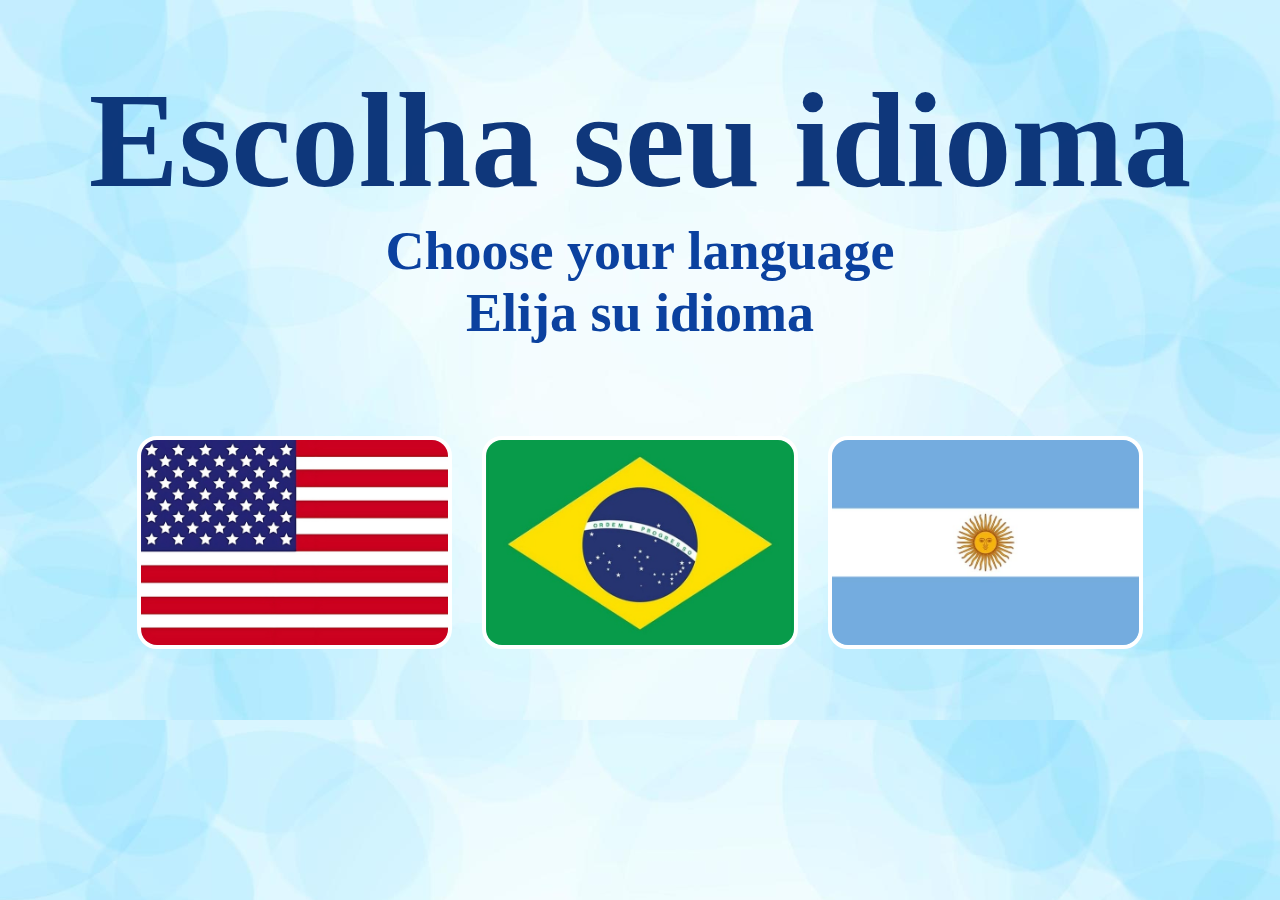
<file: index.html>
<!DOCTYPE html>
<html lang="pt-br">
<head>
    <meta charset="UTF-8">
    <meta name="viewport" content="width=device-width, initial-scale=1.0">
    <title>choose your language</title>
    <link rel="stylesheet" href="index.css">
</head>
<body>
  <header>
    <h1>Escolha seu idioma</h1>
    <h2 class="other-lang">
      Choose your language<br>Elija su idioma
    </h2>
  </header>
  <main>
    <div class="idiomas-container">
      <div class="idioma">
        <a href="pages/Inglês/home.html">
        <img src="images/eua.bandeira.jpg" alt="Bandeira EUA" class="bandeira">
          </a>
      </div>
      <div class="idioma">
        <a href="pages/Português/inicio.html">
        <img src="images/bra.bandeira.jpg" alt="Bandeira BRA" class="bandeira">
        </a>
      </div>
      <div class="idioma">
        <a href="pages/Espanhol/inicio-esp.html">
        <img src="images/argentina.bandeira.jpg" alt="Bandeira ARG" class="bandeira">
          </a>
      </div>
    </div>
  </main>
  
</body>
</html>
</file>
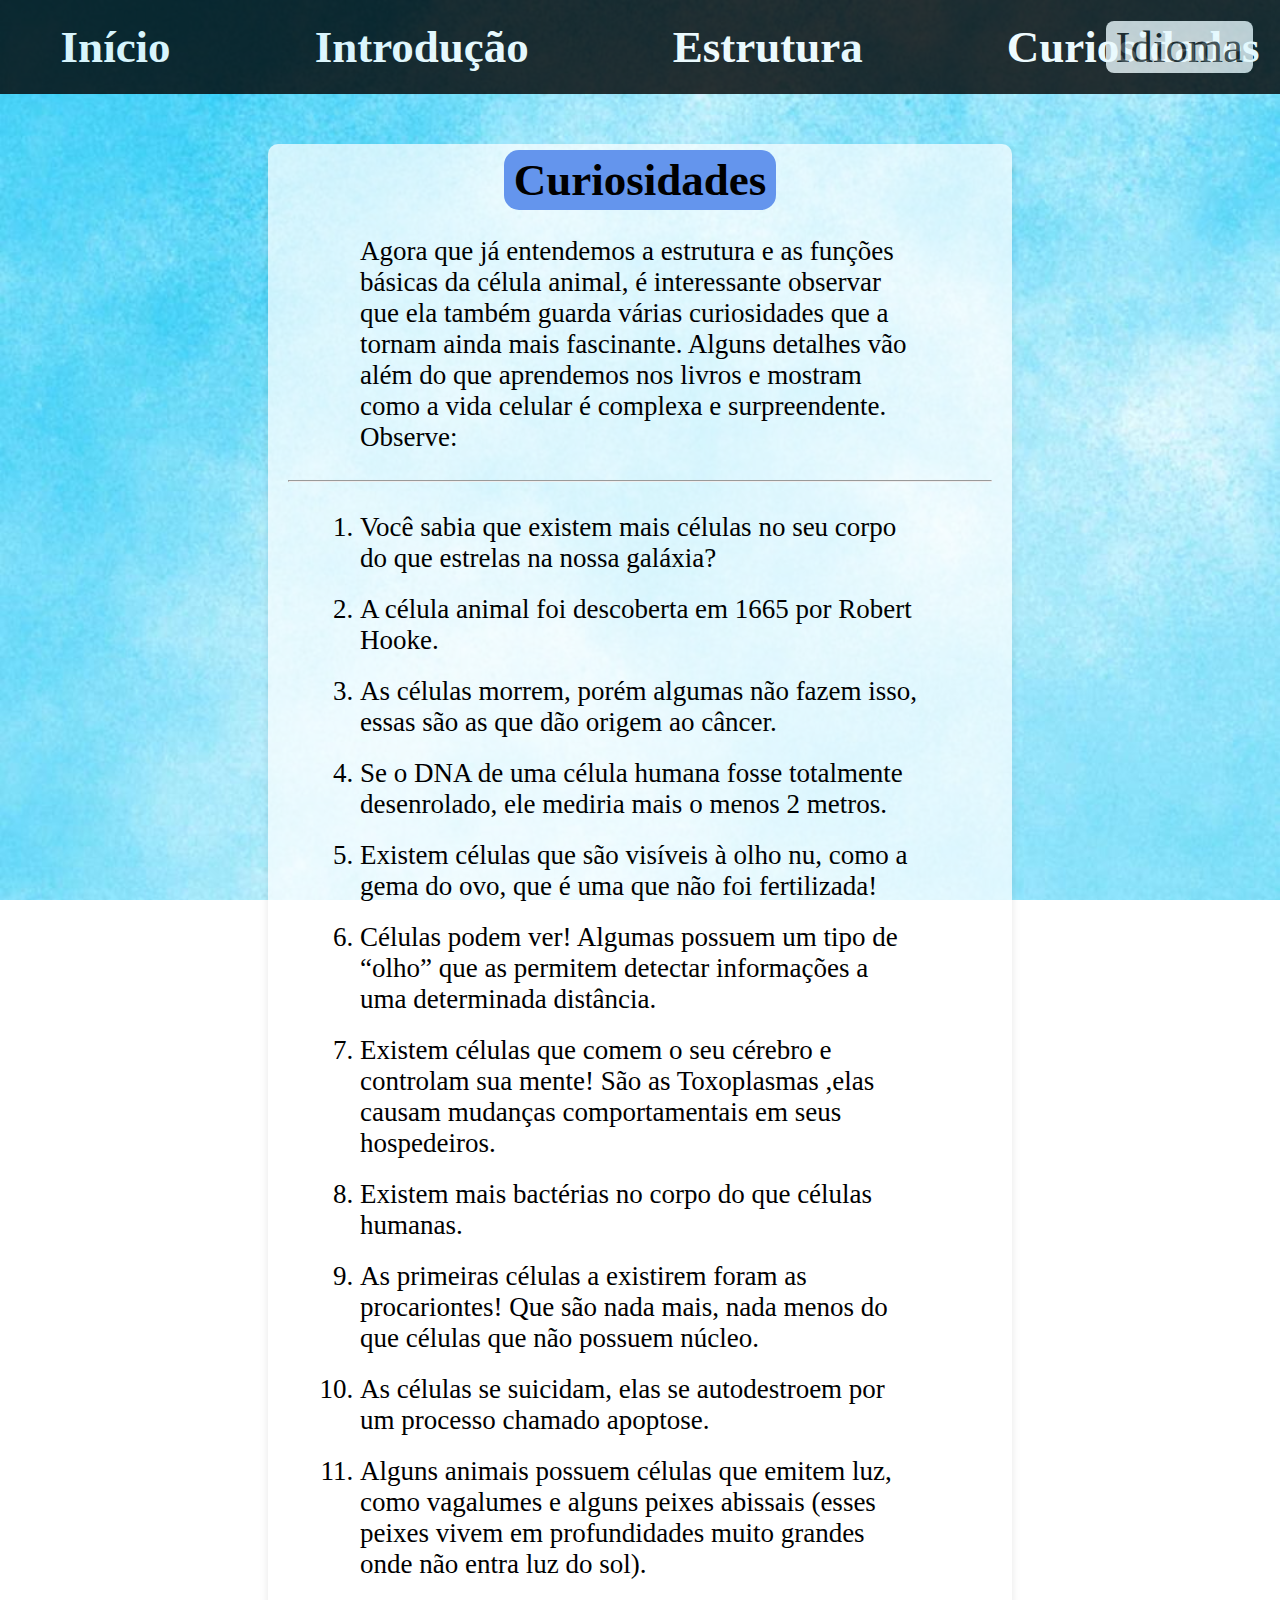
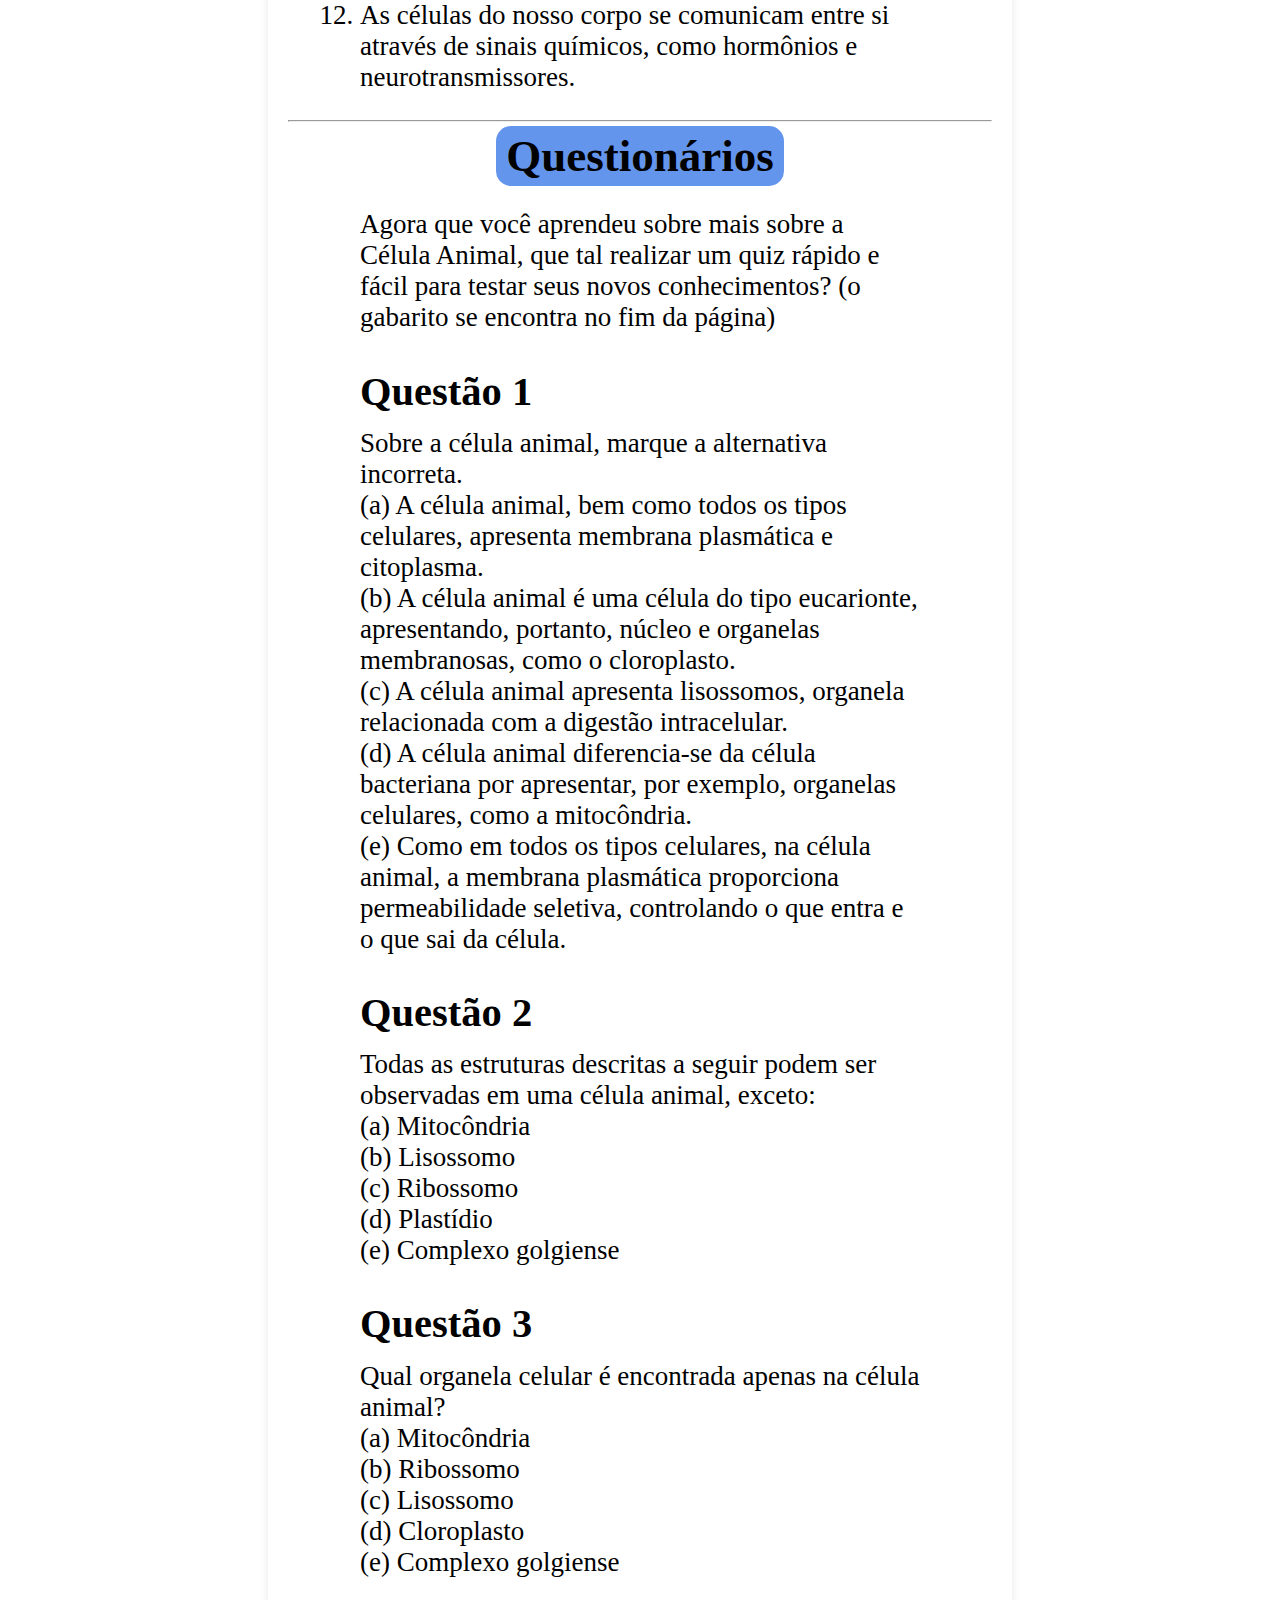
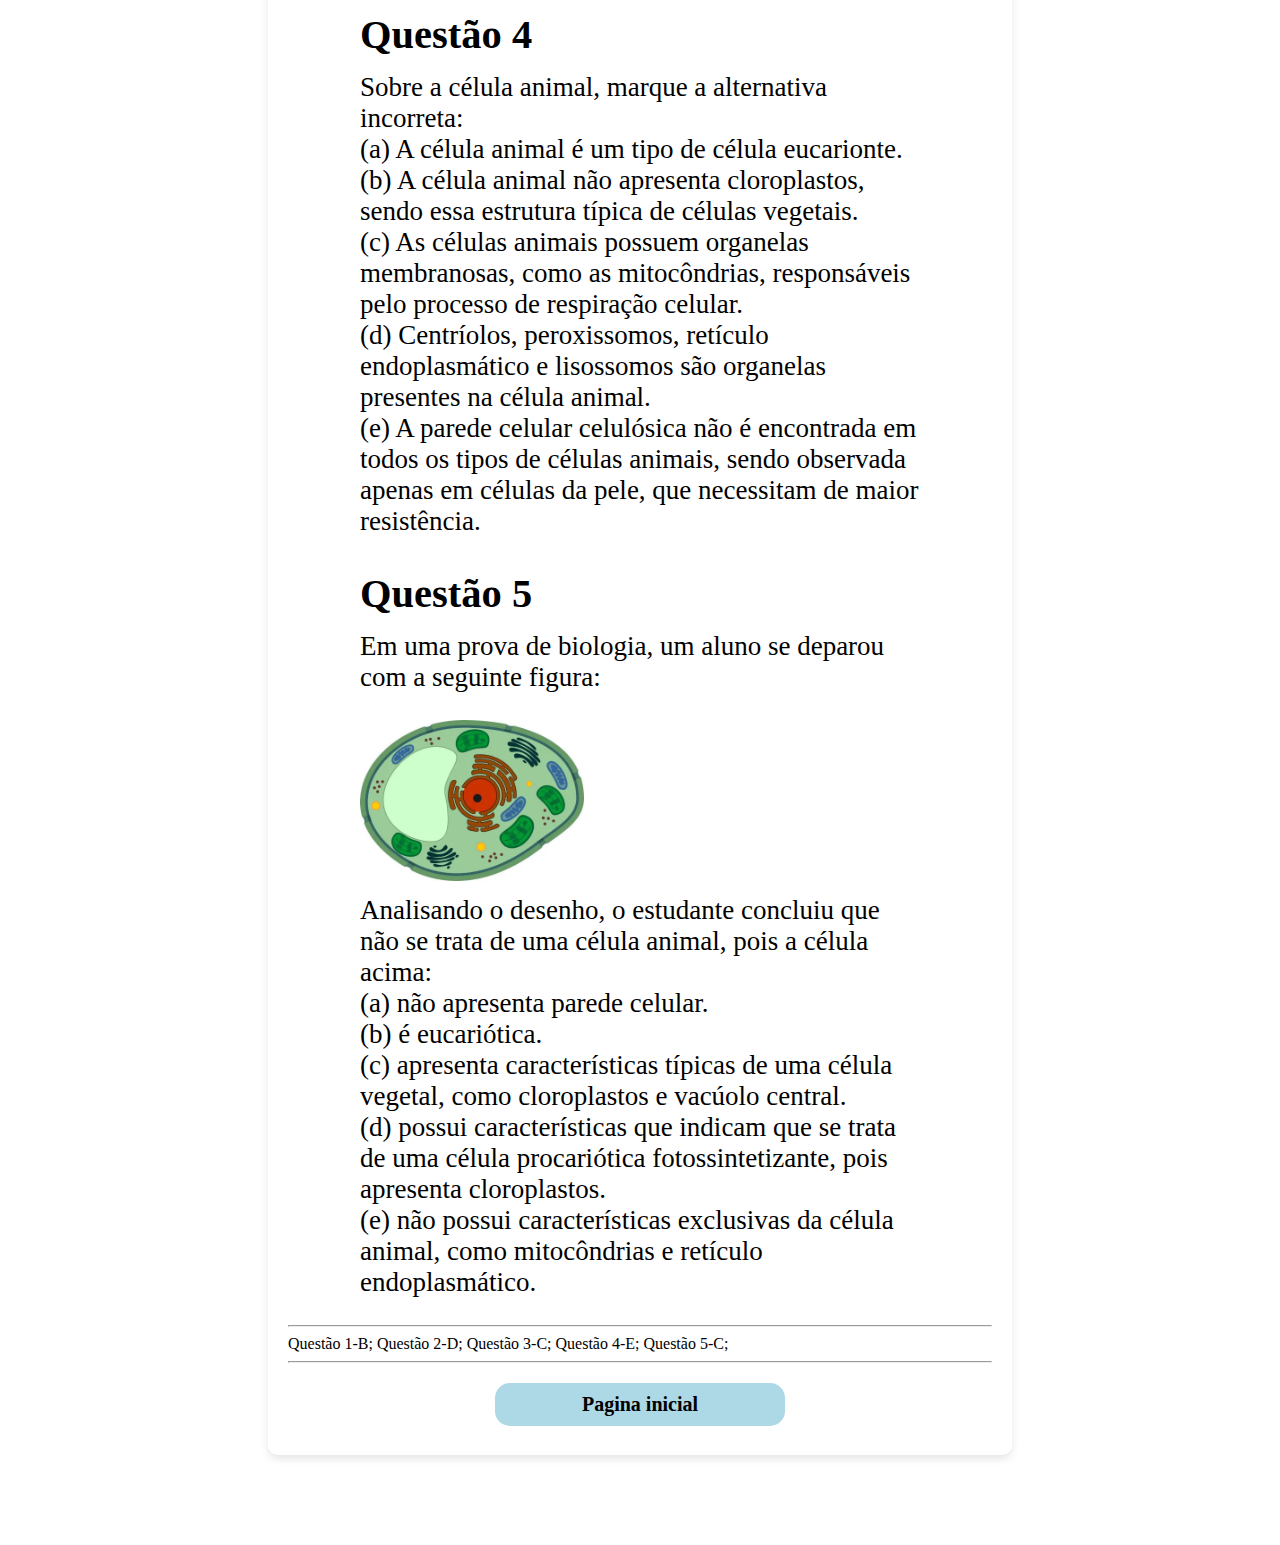
<file: pages/Português/curiosidades.html>
<!DOCTYPE html>
<html lang="pt-br">
<head>
    <meta charset="UTF-8">
    <meta name="viewport" content="width=device-width, initial-scale=1.0">
    <title>Curiosidades</title>
    <link rel="stylesheet" href="../../styles/curiosidades.css">
</head>
<body>
    <nav class="navbar">
        <ul class="link-list">
            <li><a href="../Português/inicio.html" class="link">Início</a></li>
            <li><a href="../Português/introducao.html" class="link">Introdução</a></li>
            <li><a href="../Português/estrutura.html" class="link">Estrutura</a></li>
            <li><a href="../Português/curiosidades.html" class="link">Curiosidades</a></li>
            <li><a href="../../index.html" class="btn-voltar">Idioma</a></li>
        </ul>
    </nav>

    <div class="container">
        <div class="position">
            <h1>Curiosidades</h1>
        </div>
        <p class="font">
        Agora que já entendemos a estrutura e as funções básicas da célula animal, é interessante observar que ela também guarda várias curiosidades 
        que a tornam ainda mais fascinante. Alguns detalhes vão além do que aprendemos nos livros e mostram como a vida celular é complexa e 
        surpreendente. Observe: 
        </p>     
        <hr>
        <ol class="font">
            <li class="li-distance">Você sabia que existem mais células no seu corpo do que estrelas na nossa galáxia?</li>
            <li class="li-distance">A célula animal foi descoberta em 1665 por Robert Hooke. </li>
            <li class="li-distance">As células morrem, porém algumas não fazem isso, essas são as que dão origem ao câncer. </li>
            <li class="li-distance">Se o DNA de uma célula humana fosse totalmente desenrolado, ele mediria mais o menos 2 metros.  </li>
            <li class="li-distance">Existem células que são visíveis à olho nu, como a gema do ovo, que é uma que não foi fertilizada! </li>
            <li class="li-distance">Células podem ver! Algumas possuem um tipo de “olho” que as permitem detectar informações a uma determinada distância. </li>
            <li class="li-distance">Existem células que comem o seu cérebro e controlam sua mente! São as Toxoplasmas ,elas causam mudanças comportamentais em seus hospedeiros. </li>
            <li class="li-distance">Existem mais bactérias no corpo do que células humanas. </li>
            <li class="li-distance">As primeiras células a existirem foram as procariontes! Que são nada mais, nada menos do que células que não possuem núcleo.  </li>
            <li class="li-distance">As células se suicidam, elas se autodestroem por um processo chamado apoptose. </li>
            <li class="li-distance">Alguns animais possuem células que emitem luz, como vagalumes e alguns peixes abissais (esses peixes vivem em profundidades muito grandes onde não entra luz do sol). </li>
            <li class="li-distance">As células do nosso corpo se comunicam entre si através de sinais químicos, como hormônios e neurotransmissores. </li>
       </ol>
       <hr>
        <section class="quiz-font">
            <div class="position">
                <h1>Questionários</h1>
            </div>
            <p class="quest">
                Agora que você aprendeu sobre mais sobre a Célula Animal, que tal realizar um quiz rápido e fácil para testar seus novos conhecimentos? (o gabarito se encontra no fim da página)
            </p>
            <br>
            <h2>Questão 1 </h2>
            <p class="quiz"> Sobre a célula animal, marque a alternativa incorreta. <br>
                (a) A célula animal, bem como todos os tipos celulares, apresenta membrana plasmática e citoplasma. <br>
                (b) A célula animal é uma célula do tipo eucarionte, apresentando, portanto, núcleo e organelas membranosas, como o cloroplasto. <br>
                (c) A célula animal apresenta lisossomos, organela relacionada com a digestão intracelular. <br>
                (d) A célula animal diferencia-se da célula bacteriana por apresentar, por exemplo, organelas celulares, como a mitocôndria. <br>
                (e) Como em todos os tipos celulares, na célula animal, a membrana plasmática proporciona permeabilidade seletiva, controlando o que entra e o que sai da célula. <br>
            </p>

            <h2>Questão 2</h2>
            <p class="quiz">
                Todas as estruturas descritas a seguir podem ser observadas em uma célula animal, exceto: <br>
                (a) Mitocôndria <br>
                (b) Lisossomo <br>
                (c) Ribossomo <br>
                (d) Plastídio <br>
                (e) Complexo golgiense 
            </p>
            
            <h2>Questão 3</h2>
            <p class="quiz">
                Qual organela celular é encontrada apenas na célula animal? <br>
                (a) Mitocôndria <br>
                (b) Ribossomo <br>
                (c) Lisossomo <br>
                (d) Cloroplasto <br>
                (e) Complexo golgiense
            </p>

            <h2>Questão 4</h2>
            <p class="quiz">
                Sobre a célula animal, marque a alternativa incorreta: <br>
                (a) A célula animal é um tipo de célula eucarionte. <br>
                (b) A célula animal não apresenta cloroplastos, sendo essa estrutura típica de células vegetais. <br>
                (c) As células animais possuem organelas membranosas, como as mitocôndrias, responsáveis pelo processo de respiração celular. <br>
                (d) Centríolos, peroxissomos, retículo endoplasmático e lisossomos são organelas presentes na célula animal. <br>
                (e) A parede celular celulósica não é encontrada em todos os tipos de células animais, sendo observada apenas em células da pele, que necessitam de maior resistência.
            </p>

            <h2>Questão 5</h2>
            <p class="quiz"> Em uma prova de biologia, um aluno se deparou com a seguinte figura: </p>
            <p><img src="../../images/1-celula.webp" alt="Célula Vegetal" width="40%"></p>
            <p class="quiz">
                Analisando o desenho, o estudante concluiu que não se trata de uma célula animal, pois a célula acima: <br>
                (a) não apresenta parede celular. <br>
                (b) é eucariótica. <br>
                (c) apresenta características típicas de uma célula vegetal, como cloroplastos e vacúolo central. <br>
                (d) possui características que indicam que se trata de uma célula procariótica fotossintetizante, pois apresenta cloroplastos. <br>
                (e) não possui características exclusivas da célula animal, como mitocôndrias e retículo endoplasmático.
        </section>
        <hr>
        <section>
                Questão 1-B;
                Questão 2-D;
                Questão 3-C;
                Questão 4-E;
                Questão 5-C;
        </section>
        <hr>
        <h3><a class = "menu" href="../Português/inicio.html">Pagina inicial</a> </h3>
    </div> 
</body>
</html>
</file>
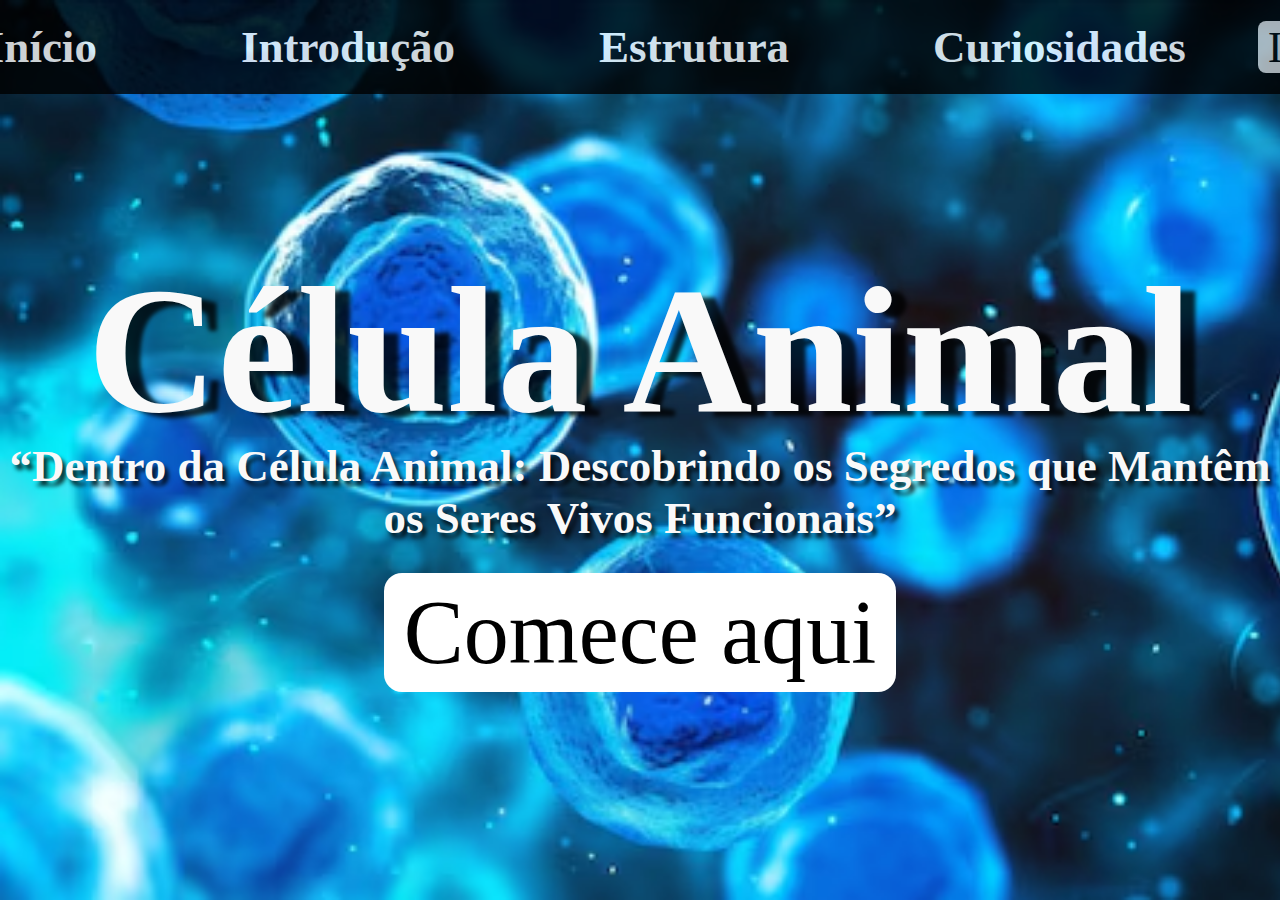
<file: pages/Português/inicio.html>
<!DOCTYPE html>
<html lang="pt-br">
<head>
    <meta charset="UTF-8">
    <meta name="viewport" content="width=device-width, initial-scale=1.0">
    <title>Início</title>
    <link rel="stylesheet" href="../../styles/inicio.css">
</head>
<body>
        <nav class="navbar">
            <ul class="link-list">
                <li><a href="../Português/inicio.html" class="link">Início</a></li>
                <li><a href="../Português/introducao.html" class="link">Introdução</a></li>
                <li><a href="../Português/estrutura.html" class="link">Estrutura</a></li>
                <li><a href="../Português/curiosidades.html" class="link">Curiosidades</a></li>
                <li><a href="../../index.html" class="btn-voltar">Idioma</a></li>
            </ul>
        </nav>
    <main>
        <header class="btn-comece">
            <h1>Célula Animal</h1>
            <h2>“Dentro da Célula Animal: Descobrindo os Segredos que Mantêm os Seres Vivos Funcionais”</h2>
            <div class="btn-comece">
                <a href="introducao.html" class="btn">Comece aqui</a>
            </div>
        </header>
    </main>
</body>
</html>
</file>
<file: index.css>
body {
  background: url('images/abstract-background-bokeh-circle-light-blue-abstract-blue-effect-background-light-blue-abstract-background-free-photo.jpg');
  background-size: cover;
}

h1 {
  font-size: 15vh;
  font-weight: bold;
  margin-top: 5%;
  margin-bottom: 0px;
  text-align: center;
  color: #083177f8;
}

.other-lang {
  text-align: center;
  font-size: 6vh;
  color: #043c9cf8;
  margin: 2px 0;
}

.idiomas-container {
  display: flex;
  justify-content: center;
  gap: 30px;
}

.idioma {
  display: flex;
  flex-direction: column;
  align-items: center;
}

.bandeira {
  height: 16vw;
  margin-top: 10vh;
  border: 4px solid rgb(255, 255, 255);
  border-radius: 20px;
  cursor: pointer;
  transition: box-shadow 0.2s;
}

.bandeira:hover {
  box-shadow: 0 0 40px #030752, 0 0 10px #fff;
}


@media (max-width: 768px) {
  h1 {
    font-size: 10vh;
  }

  .other-lang {
    font-size: 4vh;
  }

  .idiomas-container {
    flex-direction: column;
    align-items: center;
    gap: 10px;
    margin-top: 5vh; 
  }

  .bandeira {
    height: 150px;
    margin-top: 0; 
  }
}
</file>
<file: styles/curiosidades.css>
body{
    background-image:url("../images/abstract-beautiful-soft-cloudy-sky-blue-watercolor-background-with-tiny-clouds-painted-mottled-blue-background-with-vintage-blue-paper-texture-white-cloud-and-blue-sky-clouds-turquoise-textur\ \(5\).jpg");
    background-size: cover;
    background-attachment: fixed;
    margin: 0;
    padding: 0;
}

.navbar {
    margin: 0;
    padding: 0;
    display: flex;
    justify-content: center;
    align-items: center;
    padding: 5px;
    background: black;
    opacity: 0.8;
}

.link-list {
    display: flex;
    list-style: none;
}

.link {
    color: #ffffff;
    text-decoration: none;
    font-size: 5vh;
    margin: 8vh;
    font-weight: bold;
}

.link:hover {
    border-bottom: 5px solid lightblue;
}

.btn-voltar {
    position: absolute;
    right: 3vh;
    padding: 10px 20px;
    background-color: #ffffff;
    color: #000000;
    border-radius: 8px;
    text-decoration: none;
    font-size: 5vh;
    opacity: 0.8;
    padding: 0px 10px;
}

.btn-voltar:hover {
    opacity: 0.8;
    background: lightblue;
    color: black;
}

.container{
    background-color: rgba(255, 255, 255, 0.7);
    padding: 10px 20px;
    border-radius: 10px;
    width: 55%;
    margin: 50px auto 0 auto;
    margin-bottom: 10vh;
    box-shadow: 0 4px 8px rgba(0, 0, 0, 0.1);
}

h1{
    display: inline;
    text-align: center;
    font-size: 5vh;
    border-radius: 15px;
    border-color: black;
    background-color: cornflowerblue;
    padding: 5px 10px;
}

.menu{
    margin:auto;
    display:flex;
    justify-content: center;
    width: 30vh;
    text-align: center;
    font-size: 20px;
    color: black;
    background-color: lightblue;
    border-radius: 15px;
    border-color: black;
    padding: 10px;
    margin-top: 20px;
    text-decoration: none;
}

.menu:hover{
    background-color: cornflowerblue;
    color: white;
}

.font {
    margin-top: 30px;
    font-size: 3vh;
    padding-left: 8vh;
    padding-right: 8vh;
    padding-bottom: 0px;
}

.position {
    text-align: center;
}

.quiz{
    margin-top: -20px;
}

.li-distance {
    margin-top: 20px;
}

.quiz-font {
    padding-left: 8vh;
    padding-right: 8vh;
    font-size: 3vh;
}

.quest {
    font-size: 3vh;
    margin-bottom: -30px;
}
</file>
<file: styles/inicio.css>
body{
    background: url("../images/human-cells-embryonic-stem-cell-microscope_90099-11119.jpg");
    background-size: cover; 
    background-attachment: fixed; 
    margin: 0;
    padding: 0;
    text-align: center;
}

.navbar {
    margin: 0;
    padding: 0;
    display: flex;
    justify-content: center;
    align-items: center;
    padding: 5px;
    background: black;
    opacity: 0.8;
}

.link-list {
    display: flex;
    list-style: none;
}

.link {
    color: #ffffff;
    text-decoration: none;
    font-size: 5vh;
    margin: 8vh;
    font-weight: bold;
}

.link:hover {
    border-bottom: 5px solid lightblue;
}

.btn-voltar {
    display: flex;
    list-style: none;
    right: 3vh;
    padding: 10px 20px;
    background-color: #ffffff;
    color: #000000;
    border-radius: 8px;
    text-decoration: none;
    font-size: 5vh;
    opacity: 0.8;
    padding: 0px 10px;
}

.btn-voltar:hover {
    opacity: 0.8;
    background: lightblue;
    color: black;
}

h1{
    margin-top: 17vh;
    text-align: center;
    font-size: 20vh;
    color: #f9f9f9;
    text-shadow: 15px 5px 4px rgba(0, 0, 0, 0.8);
}

h2{
    text-align: center;
    font-size: 5vh;
    color: #f9f9f9;
    text-shadow: 4px 5px 4px rgba(0, 0, 0, 0.8);
    margin-top: -15vh;
}

.logo {
    font-size: 24px;
    font-weight: bold;
}


.btn-comece{
    text-align: center;
}

.btn{
    display: inline;
    background-color: #ffffff;
    color: black;
    border-radius: 18px;
    padding: 0;
    font-size: 10vh;
    text-decoration: none;
    padding: 10px 20px;
}


@media (max-width: 768px) {
    h1 {
        font-size: 15vh;
        margin-top: 17vh;
    }

    h2 {
        font-size: 5vh;
        margin-top: -15vh;
        padding: 0;
    }

    .btn-voltar {
        right: 3vh;
        top: auto;
        font-size: 5vh;
    }

    .link-list {
        flex-direction: row; /* Volta para a linha em telas maiores */
        padding: 0 20px;
    }

    .link {
        font-size: 5vh;
        margin: 8vh;
    }
    
    .btn-comece {
        margin-top: 5vh;
    }

    .btn {
        font-size: 10vh;
    }
}
</file>
